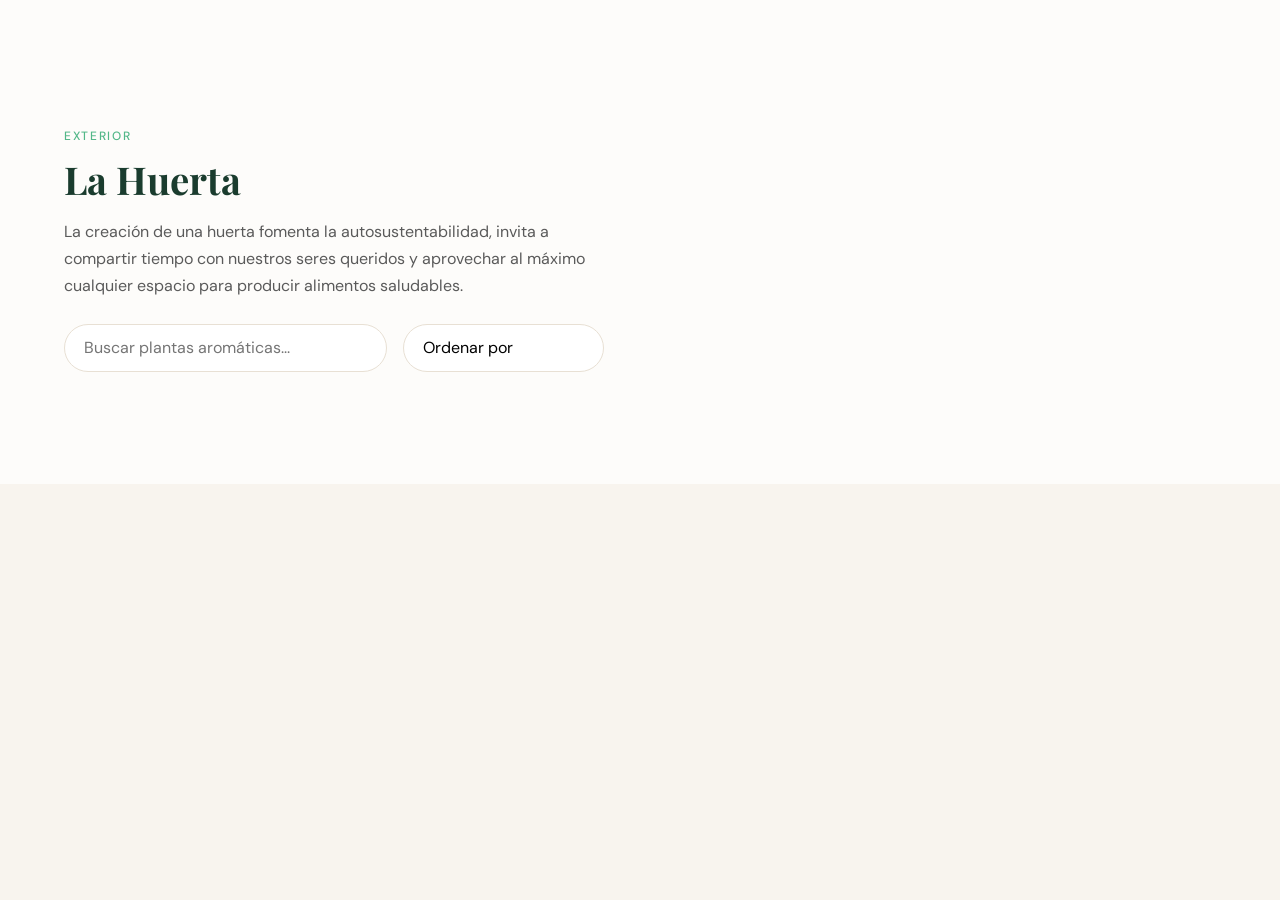
<file: huerta.html>
<!DOCTYPE html>
<html lang="es">
<head>
<meta charset="UTF-8">
<meta name="viewport" content="width=device-width, initial-scale=1.0">
<title>Plantas Ornamentales — Oasis Vivero</title>
<link href="https://fonts.googleapis.com/css2?family=Playfair+Display:ital,wght@0,400;0,600;1,400&family=DM+Sans:wght@300;400;500&display=swap" rel="stylesheet">
<link rel="icon" type="image/png" href="logo.png">
<link rel="stylesheet" href="style.css">
</head>
<body data-category="huerta">

<div id="navbar-shared"></div>

<section class="catalogo" style="padding-top: 8rem;">
  <div class="catalogo-header">
    <div>
      <p class="section-tag">Exterior</p>
      <h2 class="section-title">La Huerta</h2>
      <p class="section-sub">La creación de una huerta fomenta la autosustentabilidad, invita a compartir tiempo con nuestros seres queridos y aprovechar al máximo cualquier espacio para producir alimentos saludables.</p>
      <div class="search-container">
        <div class="search-wrapper">
          <input type="text" id="plantSearch" class="search-input" placeholder="Buscar plantas aromáticas...">
          <button id="clearSearch" class="search-clear">✕</button>
        </div>
        <div class="controls-row">
          <select id="priceSort" class="sort-select">
            <option value="default">Ordenar por</option>
            <option value="low">Precio: Menor a Mayor</option>
            <option value="high">Precio: Mayor a Menor</option>
            <option value="az">Nombre: A a la Z</option>
            <option value="za">Nombre: Z a la A</option>
          </select>
        </div>
      </div>
    </div>
  </div>

  <div class="cards-grid" id="mainGrid">
    
    <!-- Las tarjetas de las plantas se cargarán aquí automáticamente desde script.js -->
  </div>

  <div id="noResults" style="display: none; text-align: center; padding: 4rem 2rem; color: var(--texto-suave);">
    <p style="font-size: 1.2rem; font-family: 'Playfair Display', serif;">No se encontraron plantas que coincidan 🌱</p>
  </div>
</section>
</file>
<file: style.css>
*, *::before, *::after { box-sizing: border-box; margin: 0; padding: 0; }

  :root {
    --verde-oscuro: #1a3c2e;
    --verde-medio: #2d6a4f;
    --verde-suave: #52b788;
    --crema: #f8f4ee;
    --crema-oscura: #e8e0d4;
    --tierra: #8b6f47;
    --blanco: #fdfcfa;
    --texto: #1a1a1a;
    --texto-suave: #5a5a5a;
  }

  html { scroll-behavior: smooth; }

  body {
    font-family: 'DM Sans', sans-serif;
    background: var(--crema);
    color: var(--texto);
    overflow-x: hidden;
  }

  /* NAV */
  nav {
    position: fixed;
    top: 0; left: 0; right: 0;
    z-index: 100;
    display: flex;
    justify-content: space-between;
    align-items: center;
    padding: 1.2rem 4rem;
    background: rgba(248, 244, 238, 0.9);
    backdrop-filter: blur(10px);
    border-bottom: 1px solid rgba(26, 60, 46, 0.12);
  }

  .nav-logo {
    font-family: 'Playfair Display', serif;
    font-size: 1.5rem;
    color: var(--verde-oscuro);
    letter-spacing: 0.05em;
  }

  .nav-logo span {
    color: var(--verde-suave);
  }

  .nav-links {
    display: flex;
    gap: 2.5rem;
    list-style: none;
  }

  .nav-links a {
    text-decoration: none;
    color: var(--texto-suave);
    font-size: 0.9rem;
    font-weight: 400;
    letter-spacing: 0.03em;
    transition: color 0.2s;
  }

  .nav-links a:hover { color: var(--verde-medio); }

  .nav-cta {
    background: var(--verde-oscuro);
    color: var(--crema) !important;
    padding: 0.6rem 1.4rem;
    border-radius: 2rem;
    font-weight: 500 !important;
    transition: background 0.2s !important;
  }

  .nav-cta:hover { background: var(--verde-medio) !important; color: white !important; }

  /* HERO */
  .hero {
    min-height: 100vh;
    display: grid;
    grid-template-columns: 1fr 1fr;
    align-items: center;
    padding: 7rem 4rem 4rem;
    gap: 4rem;
    position: relative;
    overflow: hidden;
  }

  .hero::before {
    content: '';
    position: absolute;
    top: -10%;
    right: -5%;
    width: 55%;
    height: 120%;
    background: radial-gradient(ellipse at center, #d4edda 0%, transparent 70%);
    opacity: 0.5;
    pointer-events: none;
  }

  .hero-text { position: relative; z-index: 1; }

  .hero-tag {
    display: inline-block;
    background: var(--verde-suave);
    color: white;
    font-size: 0.75rem;
    font-weight: 500;
    letter-spacing: 0.12em;
    text-transform: uppercase;
    padding: 0.35rem 1rem;
    border-radius: 2rem;
    margin-bottom: 1.5rem;
  }

  .hero h1 {
    font-family: 'Playfair Display', serif;
    font-size: clamp(3rem, 5vw, 4.5rem);
    line-height: 1.1;
    color: var(--verde-oscuro);
    margin-bottom: 1.5rem;
  }

  .hero h1 em {
    font-style: italic;
    color: var(--verde-suave);
  }

  .hero-desc {
    font-size: 1.05rem;
    color: var(--texto-suave);
    line-height: 1.75;
    max-width: 480px;
    margin-bottom: 2.5rem;
  }

  .hero-btns {
    display: flex;
    gap: 1rem;
    align-items: center;
    flex-wrap: wrap;
  }

  .btn-primary {
    background: var(--verde-oscuro);
    color: var(--crema);
    padding: 0.85rem 2rem;
    border-radius: 2rem;
    font-size: 0.95rem;
    font-weight: 500;
    text-decoration: none;
    transition: background 0.2s, transform 0.2s;
    display: inline-block;
  }

  .btn-primary:hover {
    background: var(--verde-medio);
    transform: translateY(-2px);
  }

  .btn-secondary {
    color: var(--verde-oscuro);
    font-size: 0.95rem;
    font-weight: 500;
    text-decoration: none;
    display: inline-flex;
    align-items: center;
    gap: 0.4rem;
    border-bottom: 1.5px solid var(--verde-suave);
    padding-bottom: 2px;
    transition: color 0.2s;
  }

  .btn-secondary:hover { color: var(--verde-suave); }

  /* HERO VISUAL */
  .hero-visual {
    position: relative;
    display: flex;
    justify-content: center;
    align-items: center;
    z-index: 1;
  }

  .hero-circle {
    width: 420px;
    height: 420px;
    border-radius: 50%;
    background: linear-gradient(135deg, #2d6a4f 0%, #52b788 60%, #95d5b2 100%);
    display: flex;
    align-items: center;
    justify-content: center;
    position: relative;
    overflow: hidden;
    box-shadow: 0 30px 80px rgba(26, 60, 46, 0.25);
  }

  .hero-plant-svg {
    width: 300px;
    height: 300px;
  }

  .float-card {
    position: absolute;
    background: white;
    border-radius: 1rem;
    padding: 0.85rem 1.1rem;
    box-shadow: 0 8px 30px rgba(0,0,0,0.1);
    font-size: 0.85rem;
    display: flex;
    align-items: center;
    gap: 0.5rem;
  }

  .float-card.left {
    left: -30px;
    bottom: 80px;
    flex-direction: column;
    align-items: flex-start;
  }

  .float-card.right {
    right: -20px;
    top: 80px;
  }

  .float-card .dot {
    width: 8px;
    height: 8px;
    border-radius: 50%;
    background: var(--verde-suave);
    flex-shrink: 0;
  }

  .float-card .num {
    font-family: 'Playfair Display', serif;
    font-size: 1.3rem;
    font-weight: 600;
    color: var(--verde-oscuro);
    display: block;
  }

  .float-card .lbl {
    color: var(--texto-suave);
    font-size: 0.78rem;
  }

  /* SECTION BASE */
  section { padding: 4rem 4rem; }

  .section-tag {
    font-size: 0.75rem;
    font-weight: 500;
    letter-spacing: 0.14em;
    text-transform: uppercase;
    color: var(--verde-suave);
    margin-bottom: 0.75rem;
  }

  .section-title {
    font-family: 'Playfair Display', serif;
    font-size: clamp(2rem, 3vw, 2.8rem);
    color: var(--verde-oscuro);
    line-height: 1.2;
    margin-bottom: 1rem;
  }

  .section-sub {
    color: var(--texto-suave);
    font-size: 1rem;
    line-height: 1.7;
    max-width: 540px;
  }

  #nosotros { padding: 2rem 4rem 5rem; }
  #contacto { padding: 2rem 4rem 6rem; }

  /* ABOUT */
  .about {
    gap: 5rem;
    align-items: center;
    background: var(--verde-oscuro);
    color: white;
    border-radius: 2rem;
    margin: 0 2rem;
    padding: 5rem;
  }

  .about .section-tag { color: var(--verde-suave); }
  .about .section-title { color: white; }
  .about .section-sub { color: rgba(255,255,255,0.75); max-width: 100%; }

  .about-values {
    display: grid;
    grid-template-columns: 1fr 1fr;
    gap: 1.5rem;
    margin-top: 2rem;
  }

  .value-item {
    background: rgba(255,255,255,0.07);
    border: 1px solid rgba(255,255,255,0.12);
    border-radius: 1rem;
    padding: 1.25rem;
  }

  .value-icon {
    font-size: 1.5rem;
    margin-bottom: 0.5rem;
    display: block;
  }

  .value-title {
    font-weight: 500;
    color: white;
    font-size: 0.95rem;
    margin-bottom: 0.25rem;
  }

  .value-desc {
    color: rgba(255,255,255,0.6);
    font-size: 0.82rem;
    line-height: 1.5;
  }

  .catalogo { background: var(--blanco); }

  .catalogo-header {
    display: flex;
    justify-content: space-between;
    align-items: flex-end;
    margin-bottom: 3rem;
  }

  .cards-grid {
    display: grid;
    grid-template-columns: repeat(3, 1fr);
    gap: 2rem;
  }

  .plant-card {
    background: var(--crema);
    border-radius: 1.5rem;
    overflow: hidden;
    transition: transform 0.3s, box-shadow 0.3s;
    border: 1px solid var(--crema-oscura);
  }

  .plant-card:hover {
    transform: translateY(-6px);
    box-shadow: 0 20px 50px rgba(26, 60, 46, 0.12);
  }

  .plant-img {
    height: 300px;
    display: flex;
    align-items: center;
    justify-content: center;
    font-size: 5rem;
    position: relative;
    text-decoration: none;
    color: inherit;
    background: #e8f5e9; /* Fondo único para todas las tarjetas */
  }

  .plant-img img {
    width: 100%;
    height: 100%;
    object-fit: cover;
    cursor: zoom-in;
    transition: opacity 0.2s ease-in-out;
  }

  .plant-badge {
    position: absolute;
    top: 1rem;
    right: 1rem;
    background: var(--verde-oscuro);
    color: white;
    font-size: 0.7rem;
    font-weight: 500;
    padding: 0.25rem 0.65rem;
    border-radius: 2rem;
    letter-spacing: 0.05em;
  }

  .plant-badge.low-stock {
    background: #e67e22;
  }

  .plant-info { padding: 1.25rem 1.5rem 1.5rem; }

  .plant-name {
    font-family: 'Playfair Display', serif;
    font-size: 1.15rem;
    color: var(--verde-oscuro);
    margin-bottom: 0.3rem;
  }

  .plant-name-container {
    display: flex;
    flex-direction: column;
    gap: 0.4rem;
    margin-bottom: 0.6rem;
  }

  .plant-badges {
    display: flex;
    gap: 0.4rem;
    flex-wrap: wrap;
  }

  .plant-inline-badge {
    background: #d4edda;
    color: var(--verde-oscuro);
    font-size: 0.75rem;
    font-weight: 600;
    padding: 0.2rem 0.5rem;
    border-radius: 0.4rem;
  }

  .plant-size-badge {
    position: absolute;
    top: 1rem;
    left: 1rem;
    background: #d4edda;
    color: var(--verde-oscuro);
    font-size: 0.7rem;
    font-weight: 600;
    padding: 0.25rem 0.65rem;
    border-radius: 2rem;
    letter-spacing: 0.05em;
    z-index: 2;
  }

  .color-selector {
    display: flex;
    gap: 0.5rem;
    margin-bottom: 0.8rem;
    align-items: center;
  }

  .color-swatch {
    cursor: pointer;
    display: inline-flex;
    position: relative;
  }

  .color-swatch input[type="radio"] {
    display: none; /* Oculta el círculo de selección por defecto */
  }

  .swatch-bg {
    width: 22px;
    height: 22px;
    border-radius: 50%;
    border: 1px solid rgba(0,0,0,0.15);
    transition: transform 0.2s, box-shadow 0.2s;
  }

  .color-swatch input[type="radio"]:checked + .swatch-bg {
    transform: scale(1.15);
    box-shadow: 0 0 0 2px var(--crema), 0 0 0 4px var(--verde-medio);
  }

  .color-swatch:hover .swatch-bg {
    transform: scale(1.1);
  }

  /* SELECTOR DE TAMAÑOS */
  .size-selector {
    display: flex;
    gap: 0.5rem;
    margin-bottom: 0.8rem;
    align-items: center;
    flex-wrap: wrap;
  }
  .size-option {
    cursor: pointer;
    display: inline-flex;
  }
  .size-option input[type="radio"] {
    display: none;
  }
  .size-bg {
    padding: 0.3rem 0.6rem;
    border-radius: 0.5rem;
    border: 1px solid var(--crema-oscura);
    background: white;
    color: var(--texto-suave);
    font-size: 0.8rem;
    font-weight: 600;
    transition: all 0.2s;
  }
  .size-option input[type="radio"]:checked + .size-bg {
    background: var(--verde-oscuro);
    color: white;
    border-color: var(--verde-oscuro);
  }

  .plant-footer {
    display: flex;
    justify-content: space-between;
    align-items: center;
  }

  .plant-price {
    font-family: 'Playfair Display', serif;
    font-size: 1.2rem;
    font-weight: 600;
    color: var(--verde-medio);
  }

  .btn-agregar {
    background: var(--verde-oscuro);
    color: white;
    border: none;
    padding: 0.5rem 1.1rem;
    border-radius: 2rem;
    font-size: 0.82rem;
    font-weight: 500;
    cursor: pointer;
    transition: background 0.2s;
    font-family: 'DM Sans', sans-serif;
    text-decoration: none;
    display: inline-block;
  }

  .btn-agregar:hover { 
    background: var(--verde-medio); 
    transform: scale(1.05);
  }
  
  .btn-agregar:active { transform: scale(0.95); }

  /* Estado cuando el producto ya está en el carrito */
  .btn-agregar.in-cart {
    background: var(--verde-suave);
    border: 1px solid var(--verde-suave);
  }

  .btn-agregar.disabled {
    background: #ccc;
    cursor: not-allowed;
    transform: none !important;
  }

  /* SERVICIOS */
  .servicios { background: var(--crema); }

  .servicios-grid {
    display: grid;
    grid-template-columns: repeat(3, 1fr);
    gap: 2rem;
    margin-top: 3rem;
  }

  .servicio-card {
    background: white;
    border-radius: 1.5rem;
    padding: 2rem;
    border: 1px solid var(--crema-oscura);
    transition: transform 0.2s;
  }

  .servicio-card:hover { transform: translateY(-4px); }

  .servicio-icon {
    width: 56px;
    height: 56px;
    background: var(--verde-oscuro);
    border-radius: 1rem;
    display: flex;
    align-items: center;
    justify-content: center;
    font-size: 1.5rem;
    margin-bottom: 1.25rem;
  }

  /* CONTACTO */
  .contacto {
    background: var(--verde-oscuro);
    color: white;
    text-align: center;
    border-radius: 2rem;
    margin: 0 2rem 4rem;
    padding: 5rem 4rem;
  }

  .contacto .section-title { color: white; }
  .contacto .section-sub { color: rgba(255,255,255,0.7); margin: 0 auto 2.5rem; }

  .contacto-btns {
    display: flex;
    gap: 1rem;
    justify-content: center;
    flex-wrap: wrap;
  }

  .btn-wp {
    background: #25D366;
    color: white;
    padding: 0.85rem 2rem;
    border-radius: 2rem;
    font-size: 0.95rem;
    font-weight: 500;
    text-decoration: none;
    display: inline-flex;
    align-items: center;
    gap: 0.5rem;
    transition: opacity 0.2s, transform 0.2s;
  }

  .btn-wp:hover { opacity: 0.9; transform: translateY(-2px); }

  .btn-ig {
    background: transparent;
    color: white;
    border: 1.5px solid rgba(255,255,255,0.4);
    padding: 0.85rem 2rem;
    border-radius: 2rem;
    font-size: 0.95rem;
    font-weight: 500;
    text-decoration: none;
    transition: border-color 0.2s, transform 0.2s;
    display: inline-flex;
    align-items: center;
    gap: 0.5rem;
  }

  .btn-ig:hover { border-color: white; transform: translateY(-2px); }

  .info-chips {
    display: flex;
    justify-content: center;
    gap: 1.5rem;
    margin-top: 2.5rem;
    flex-wrap: wrap;
  }

  .chip {
    background: rgba(255,255,255,0.1);
    border: 1px solid rgba(255,255,255,0.2);
    color: rgba(255,255,255,0.85);
    padding: 0.45rem 1.1rem;
    border-radius: 2rem;
    font-size: 0.82rem;
    display: flex;
    align-items: center;
    gap: 0.4rem;
  }

  /* FOOTER */
  footer {
    text-align: center;
    padding: 2rem;
    color: var(--texto-suave);
    font-size: 0.82rem;
    border-top: 1px solid var(--crema-oscura);
  }

  .footer-socials {
    display: flex;
    justify-content: center;
    gap: 1.25rem;
    margin-bottom: 1rem;
  }

  .footer-socials a {
    color: var(--verde-oscuro);
    transition: color 0.2s, transform 0.2s;
    display: inline-flex;
  }

  .footer-socials a:hover {
    color: var(--verde-suave);
    transform: translateY(-3px);
  }

  footer span { color: var(--verde-suave); }

  /* ANIMATIONS */
  @keyframes float {
    0%, 100% { transform: translateY(0); }
    50% { transform: translateY(-10px); }
  }

  .hero-circle { animation: float 6s ease-in-out infinite; }

  @keyframes leafSway {
    0%, 100% { transform: rotate(-3deg); }
    50% { transform: rotate(3deg); }
  }

  /* RESPONSIVE */
  @media (max-width: 900px) {
    nav { padding: 1rem 2rem; }
    .nav-links {
      display: none; 
      position: absolute; top: 100%; left: 0; right: 0; 
      flex-direction: column; background: var(--blanco); 
      padding: 2rem; gap: 1.5rem; text-align: center;
      box-shadow: 0 10px 20px rgba(0,0,0,0.05);
    }
    .nav-links.mobile-open { display: flex; }
    .nav-cart { width: max-content; margin: 0 auto; }
    .menu-btn { display: block !important; }
    .hero { grid-template-columns: 1fr; padding: 7rem 2rem 3rem; text-align: center; }
    .hero-desc { margin: 0 auto 2rem; }
    .hero-btns { justify-content: center; }
    .hero-visual { display: none; }
    .about { grid-template-columns: 1fr; margin: 0 1rem; padding: 3rem 2rem; }
    .cards-grid, .servicios-grid { grid-template-columns: repeat(2, 1fr); }
    section { padding: 4rem 2rem; }
    #nosotros { padding: 0.5rem; }
    #contacto { padding: 0.5rem; }
    .catalogo-header { flex-direction: column; align-items: flex-start; gap: 1rem; }
    .contacto { margin: 0 1rem 3rem; padding: 3rem 2rem; }
  }

  /* Clases para animación controlada */
  .reveal {
    opacity: 0;
    transform: translateY(20px);
    transition: opacity 0.6s ease-out, transform 0.6s ease-out;
  }
  .reveal.active {
    opacity: 1;
    transform: translateY(0);
  }

  /* Botón Volver Arriba */
  .back-to-top {
    position: fixed;
    bottom: 6.5rem;
    right: 2rem;
    background: var(--verde-oscuro);
    color: white;
    width: 45px;
    height: 45px;
    border-radius: 50%;
    display: flex;
    align-items: center;
    justify-content: center;
    text-decoration: none;
    z-index: 1000;
    opacity: 0;
    visibility: hidden;
    transition: all 0.3s ease;
    box-shadow: 0 4px 15px rgba(0,0,0,0.2);
  }

  .back-to-top.show {
    opacity: 1;
    visibility: visible;
  }

  .back-to-top:hover {
    background: var(--verde-medio);
    transform: translateY(-5px);
    color: white;
  }

  /* CARRITO DRAWER */
  .cart-overlay {
    position: fixed; top: 0; left: 0; right: 0; bottom: 0;
    background: rgba(0,0,0,0.5); z-index: 1100;
    display: none; backdrop-filter: blur(4px);
  }
  .cart-drawer {
    position: fixed; top: 0; right: -450px; bottom: 0;
    width: 100%; max-width: 400px;
    background: var(--blanco); z-index: 1200;
    transition: right 0.3s ease;
    display: flex; flex-direction: column; padding: 2rem;
    box-shadow: -10px 0 30px rgba(0,0,0,0.1);
  overflow-y: auto;
  -webkit-overflow-scrolling: touch;
  }
  .cart-drawer.open { right: 0; }
  .cart-header {
    display: flex; justify-content: space-between; align-items: center;
    margin-bottom: 2rem; padding-bottom: 1rem; border-bottom: 1px solid var(--crema-oscura);
  }
  .cart-close { background: none; border: none; font-size: 1.5rem; cursor: pointer; color: var(--texto-suave); }
.cart-items { flex: 1 0 auto; padding-right: 0.5rem; }
  .cart-item {
    display: flex; justify-content: space-between; align-items: center;
    margin-bottom: 1rem; padding: 1rem; background: var(--crema); border-radius: 1rem;
    border: 1px solid var(--crema-oscura);
  }
  
  .cart-item-img img {
    width: 100%;
    height: 100%;
    object-fit: cover;
  object-position: center !important;
    border-radius: inherit;
  }

  .qty-controls {
    display: flex;
    align-items: center;
    gap: 10px;
    margin-top: 5px;
  }
  .btn-qty {
    background: var(--verde-oscuro); color: white; border: none;
    width: 24px; height: 24px; border-radius: 50%; cursor: pointer;
    display: flex; align-items: center; justify-content: center; font-weight: bold;
  }

  .cart-item-img {
    width: 45px; height: 45px; background: white; border-radius: 0.8rem;
    display: flex; align-items: center; justify-content: center;
    font-size: 1.5rem; margin-right: 1rem; flex-shrink: 0;
    border: 1px solid var(--crema-oscura);
  }
  .cart-item-info h4 { font-family: 'Playfair Display', serif; font-size: 0.95rem; color: var(--verde-oscuro); }
  .cart-item-info p { font-size: 0.85rem; color: var(--verde-medio); font-weight: 600; }
  .btn-remove { background: none; border: none; color: #e63946; cursor: pointer; font-size: 0.8rem; }
  .cart-footer { margin-top: 2rem; padding-top: 1.5rem; border-top: 1px solid var(--crema-oscura); }
  .cart-total { display: flex; justify-content: space-between; font-size: 1.2rem; font-weight: 600; margin-bottom: 1.5rem; color: var(--verde-oscuro); }
  
  .nav-cart { position: relative; cursor: pointer; display: flex; align-items: center; }
  .cart-count {
    position: absolute; top: -10px; right: -12px;
    background: var(--verde-suave); color: white;
    font-size: 0.7rem; padding: 2px 6px; border-radius: 50%;
    font-weight: 600; border: 2px solid var(--blanco);
  }

  .cart-label {
    display: none;
    color: var(--texto-suave);
    font-size: 0.9rem;
    font-weight: 400;
    letter-spacing: 0.03em;
    transition: color 0.2s;
  }

  @media (max-width: 900px) {
    .nav-cart { gap: 0.5rem; }
    .cart-icon { display: none; }
    .cart-label { display: block; }
    .nav-cart:hover .cart-label { color: var(--verde-medio); }
    .cart-count { position: static; margin-bottom: 2px; }
  }

  @media (max-width: 450px) {
    .cart-drawer { max-width: 100%; }
  }

  .btn-clear {
    background: none;
    border: 1px solid #e63946;
    color: #e63946;
    padding: 0.6rem;
    border-radius: 2rem;
    font-size: 0.85rem;
    cursor: pointer;
    width: 100%;
    margin-top: 0.8rem;
    transition: all 0.2s;
    font-family: inherit;
  }
  .btn-clear:hover { background: #e63946; color: white; }

  /* BUSCADOR */
  .search-container {
    margin-top: 1.5rem;
    display: flex;
    align-items: center;
    gap: 1rem;
    flex-wrap: wrap;
    max-width: none;
  }
  .search-input {
    width: 100%;
    padding: 0.8rem 1.2rem;
    border-radius: 2rem;
    border: 1px solid var(--crema-oscura);
    font-family: inherit;
    outline: none;
    transition: border-color 0.2s;
  }
  .search-input:focus { border-color: var(--verde-suave); }
  
  /* FILTROS Y ORDENAMIENTO */
  .controls-row {
    display: flex;
    gap: 1rem;
    flex-wrap: wrap;
  flex-shrink: 0;
  }
  .sort-select {
    padding: 0.8rem 1.2rem;
    border-radius: 2rem;
    border: 1px solid var(--crema-oscura);
    background: white;
    cursor: pointer;
    font-family: inherit;
  }

.search-wrapper { 
  position: relative; 
  flex: 1; 
  min-width: 200px; 
  max-width: 400px; 
}
  .search-input { padding-right: 3rem; }
  .search-clear {
    position: absolute;
    right: 1rem;
    top: 50%;
    transform: translateY(-50%);
    background: none;
    border: none;
    font-size: 1.1rem;
    color: var(--texto-suave);
    cursor: pointer;
    display: none;
  }

  /* TOAST NOTIFICATION */
  .toast-container {
    position: fixed;
    bottom: 2rem;
    left: 50%;
    transform: translateX(-50%);
    z-index: 2000;
    display: flex;
    flex-direction: column;
    gap: 0.5rem;
    pointer-events: none;
    width: max-content;
    max-width: 90%;
  }
  .toast {
    background: var(--verde-oscuro);
    color: white;
    padding: 0.8rem 1.5rem;
    border-radius: 2rem;
    font-size: 0.9rem;
    box-shadow: 0 4px 15px rgba(0,0,0,0.2);
    animation: toastIn 0.3s ease-out, toastOut 0.3s ease-in 2.7s forwards;
    pointer-events: auto;
    text-align: center;
  }
  @keyframes toastIn {
    from { transform: translateY(100%); opacity: 0; }
    to { transform: translateY(0); opacity: 1; }
  }
  @keyframes toastOut {
    from { transform: translateY(0); opacity: 1; }
    to { transform: translateY(20px); opacity: 0; }
  }

  /* ADMIN STYLES */
  .admin-body { 
    background: white; 
    padding: 2rem; 
    max-width: 800px; 
    margin: 5rem auto; 
    border-radius: 1rem; 
    box-shadow: 0 10px 30px rgba(0,0,0,0.1);
  }
  
  .admin-header { 
    border-bottom: 2px solid var(--verde-suave); 
    margin-bottom: 2rem; 
    padding-bottom: 1rem; 
    display: flex; 
    justify-content: space-between; 
    align-items: center;
  }
  
  .admin-header h1 {
    font-size: 1.8rem;
    margin: 0;
  }

  .admin-table { 
    width: 100%; 
    border-collapse: collapse; 
    margin-top: 1rem;
  }
  
  .admin-table th, .admin-table td { 
    padding: 1rem; 
    text-align: left; 
    border-bottom: 1px solid var(--crema-oscura);
  }
  
  .admin-table th { 
    color: var(--verde-oscuro); 
    font-weight: 600;
    background-color: rgba(26, 60, 46, 0.02);
  }

  .input-stock { 
    padding: 0.6rem; 
    border-radius: 0.5rem; 
    border: 1px solid var(--crema-oscura); 
    text-align: center;
    font-size: 0.95rem;
  }
  
  .login-overlay {
    position: fixed; top: 0; left: 0; width: 100%; height: 100%;
    background: var(--verde-oscuro); display: flex; align-items: center;
    justify-content: center; z-index: 3000;
  }
  .login-card {
    background: white; padding: 3rem; border-radius: 2rem; text-align: center;
    width: 90%; max-width: 400px;
  }
  .login-card input {
    width: 100%; padding: 1rem; margin: 1rem 0; border-radius: 1rem;
    border: 1px solid var(--crema-oscura); outline: none;
    font-size: 1rem;
    font-family: inherit;
  }

  .login-card input:focus {
    border-color: var(--verde-suave);
    box-shadow: 0 0 0 3px rgba(82, 183, 136, 0.1);
  }

  /* Optimize for mobile touch */
  input, select, textarea, button {
    -webkit-appearance: none;
    appearance: none;
  }

  input[type="text"],
  input[type="number"],
  input[type="password"],
  select,
  textarea {
    font-size: 1rem;
  }

  .low-stock-alert {
    color: #e67e22;
    font-weight: bold;
    font-size: 0.8rem;
  }

  .out-of-stock {
    color: #d32f2f;
    font-weight: bold;
    font-size: 0.8rem;
  }

  .input-emoji, .input-stock {
    font-size: 0.9rem;
  }

  .input-emoji:focus, .input-stock:focus {
    outline: none;
    border-color: var(--verde-suave);
    box-shadow: 0 0 0 3px rgba(82, 183, 136, 0.1);
  }

  /* ADMIN RESPONSIVE - MOBILE FIRST */
  
  /* TABLET (768px - 1200px) */
  @media (max-width: 1200px) {
    .admin-body {
      padding: 1.5rem;
      margin: 4rem 1rem;
      max-width: 100%;
    }

    .admin-table {
      font-size: 0.85rem;
    }

    .admin-table th, .admin-table td {
      padding: 0.6rem;
    }

    .admin-header {
      flex-direction: column;
      gap: 1rem;
    }

    .admin-header button {
      width: 100%;
    }

    #addPlantForm {
      grid-template-columns: 1fr !important;
    }

    .input-stock {
      width: 70px !important;
    }

    .input-emoji {
      width: 45px !important;
    }
  }

  /* MÓVIL GRANDE (600px - 768px) */
  @media (max-width: 768px) {
    .admin-body {
      padding: 1rem;
      margin: 3.5rem 0.75rem;
      max-width: 100%;
      border-radius: 0.75rem;
    }

    .admin-header {
      flex-direction: column;
      align-items: stretch;
      gap: 1rem;
      margin-bottom: 1.5rem;
    }

    .admin-header h1 {
      font-size: 1.5rem;
      margin: 0;
    }

    .admin-header button {
      width: 100%;
      padding: 0.75rem;
      font-size: 0.95rem;
    }

    /* Formulario de añadir plantas */
    #addPlantForm {
      grid-template-columns: 1fr !important;
      gap: 0.75rem;
    }

    #addPlantForm input,
    #addPlantForm select,
    #addPlantForm textarea {
      padding: 0.85rem !important;
      font-size: 1rem !important;
      border-radius: 0.6rem !important;
      min-height: 44px;
    }

    #addPlantForm button {
      padding: 1rem !important;
      font-size: 1rem !important;
      min-height: 48px;
      margin-top: 0.5rem;
    }

    #addPlantForm textarea {
      min-height: 80px !important;
    }

    /* Búsqueda */
    #adminSearch {
      padding: 0.85rem !important;
      font-size: 1rem !important;
      min-height: 44px;
      margin-bottom: 1rem;
    }

    /* Filtros */
    .admin-body > div:nth-child(3) {
      margin-bottom: 1.5rem;
    }

    .admin-body > div:nth-child(3) > div {
      grid-template-columns: 1fr !important;
      gap: 0.75rem !important;
    }

    .admin-body > div:nth-child(3) select,
    .admin-body > div:nth-child(3) button {
      padding: 0.85rem !important;
      font-size: 0.95rem !important;
      min-height: 44px;
    }

    .admin-body > div:nth-child(3) > div > div:last-child {
      display: flex;
      flex-direction: column;
    }

    .admin-body > div:nth-child(3) > div > div:last-child button {
      width: 100%;
    }

    /* Tabla */
    .admin-table {
      font-size: 0.8rem;
      width: 100%;
      display: block;
      overflow-x: auto;
      -webkit-overflow-scrolling: touch;
      border: 1px solid var(--crema-oscura);
      border-radius: 0.5rem;
    }

    .admin-table thead {
      display: block;
      background: var(--verde-oscuro);
      color: white;
    }

    .admin-table th {
      padding: 0.6rem 0.4rem !important;
      text-align: left;
      font-size: 0.75rem;
      font-weight: 600;
      border: none;
    }

    .admin-table tbody {
      display: block;
    }

    .admin-table tr {
      display: block;
      border-bottom: 2px solid var(--crema-oscura);
      padding: 0.75rem 0;
      margin-bottom: 0.75rem;
    }

    .admin-table td {
      display: inline-block;
      padding: 0.5rem 0.4rem !important;
      width: auto;
      border: none;
      word-break: break-word;
      min-height: 32px;
      display: flex;
      align-items: center;
    }

    .admin-table td:first-child {
      width: 100%;
      display: flex;
      gap: 0.5rem;
      margin-bottom: 0.5rem;
      flex-wrap: wrap;
    }

    .admin-table td:first-child span {
      font-size: 1.2rem;
    }

    .admin-table input[type=\"text\"],
    .admin-table input[type=\"number\"],
    .admin-table input[type=\"file\"] {
      padding: 0.6rem !important;
      font-size: 0.9rem !important;
      min-height: 40px;
      border-radius: 0.4rem !important;
    }

    .admin-table input[type=\"checkbox\"] {
      width: 18px !important;
      height: 18px !important;
      cursor: pointer;
    }

    .input-emoji {
      width: 45px !important;
      min-height: 40px;
    }

    .input-stock {
      width: 65px !important;
      min-height: 40px;
    }

    .input-image-file {
      width: 100px !important;
      font-size: 0.75rem !important;
      min-height: 40px;
    }

    /* Botones de acción */
    .admin-table button {
      padding: 0.6rem 0.8rem !important;
      font-size: 0.75rem !important;
      min-height: 40px;
      white-space: nowrap;
      margin: 0.25rem 0;
    }

    /* Botones inferiores */
    .admin-body > div:last-child {
      display: flex !important;
      flex-direction: column !important;
      gap: 0.75rem !important;
      justify-content: stretch !important;
      margin-top: 1.5rem;
    }

    .admin-body > div:last-child button {
      width: 100% !important;
      padding: 0.85rem !important;
      font-size: 1rem !important;
      min-height: 48px;
    }

    /* Modal */
    #importModal > div {
      width: 95% !important;
      max-width: 100% !important;
      padding: 1.5rem !important;
    }

    #importModal > div button {
      padding: 0.75rem !important;
      font-size: 0.95rem !important;
      min-height: 44px;
    }

    /* Toast */
    #toastAdmin {
      bottom: 1rem !important;
      right: 0.5rem !important;
      left: 0.5rem !important;
      max-width: none !important;
      width: calc(100% - 1rem) !important;
      padding: 0.85rem 1rem !important;
      font-size: 0.9rem !important;
    }

    /* Historial */
    #historySection {
      margin-bottom: 1.5rem;
      padding: 1rem;
    }

    #historyList {
      max-height: 150px;
      font-size: 0.8rem;
    }

    #historyList > div {
      padding: 0.4rem 0.3rem;
    }
  }

  /* MÓVIL PEQUEÑO (< 600px) */
  @media (max-width: 600px) {
    body {
      font-size: 14px;
    }

    .about-values {
      grid-template-columns: 1fr;
      gap: 1rem;
    }

    .cards-grid, .servicios-grid { grid-template-columns: 1fr; }

    .hero-btns { flex-direction: column; width: 100%; gap: 1.25rem; }
    .hero-btns .btn-primary { width: 100%; text-align: center; }
    .hero-btns .btn-secondary { width: 100%; justify-content: center; }

    .contacto-btns { flex-direction: column; }
    .btn-wp, .btn-ig { width: 100%; justify-content: center; }

    .toast-container {
      width: 90%;
      bottom: 1.5rem;
    }
    .toast { width: 100%; font-size: 0.85rem; padding: 0.75rem 1rem; }

    .cart-overlay {
      background: rgba(0, 0, 0, 0.75);
      backdrop-filter: blur(6px);
    }
  }

  /* BOTÓN FLOTANTE DEL CARRITO */
  .floating-cart-btn {
    position: fixed;
    bottom: 2rem;
    right: 2rem;
    background: var(--verde-oscuro);
    color: white;
    width: 60px;
    height: 60px;
    border-radius: 50%;
    display: flex;
    align-items: center;
    justify-content: center;
    font-size: 1.8rem;
    box-shadow: 0 4px 15px rgba(0,0,0,0.2);
    cursor: pointer;
    z-index: 1000;
    transition: transform 0.3s cubic-bezier(0.175, 0.885, 0.32, 1.275), background 0.3s, opacity 0.3s, visibility 0.3s;
    border: none;
    opacity: 0;
    visibility: hidden;
    transform: scale(0.5);
  }
  .floating-cart-btn.visible {
    opacity: 1;
    visibility: visible;
    transform: scale(1);
  }
  .floating-cart-btn:hover {
    background: var(--verde-medio);
    transform: scale(1.1);
  }
  .floating-cart-btn .floating-cart-count {
    position: absolute;
    top: -5px;
    right: -5px;
    background: #e63946;
    color: white;
    font-size: 0.8rem;
    font-weight: bold;
    width: 24px;
    height: 24px;
    border-radius: 50%;
    display: flex;
    align-items: center;
    justify-content: center;
    border: 2px solid var(--crema);
  }

  /* POP-UP DE IMÁGENES (MODAL) */
  .image-modal {
    position: fixed;
    top: 0; left: 0; right: 0; bottom: 0;
    background: rgba(0, 0, 0, 0.85);
    z-index: 4000;
    display: flex;
    align-items: center;
    justify-content: center;
    opacity: 0;
    visibility: hidden;
    transition: opacity 0.3s ease, visibility 0.3s ease;
    backdrop-filter: blur(5px);
  }
  .image-modal.open {
    opacity: 1;
    visibility: visible;
  }
  .image-modal img {
    max-width: 90%;
    max-height: 90vh;
    width: 90%;
    max-width: 500px;
    aspect-ratio: 2 / 4;
    object-fit: cover;
    border-radius: 1rem;
    box-shadow: 0 10px 30px rgba(0,0,0,0.5);
    transform: scale(0.9);
    transition: transform 0.3s ease;
  }
  .image-modal.open img {
    transform: scale(1);
  }
  .image-modal-close {
    position: absolute;
    top: 20px;
    right: 30px;
    background: none;
    border: none;
    color: white;
    font-size: 2.5rem;
    cursor: pointer;
    z-index: 10;
    text-shadow: 0 2px 10px rgba(0,0,0,0.5);
    transition: color 0.2s;
  }
  .image-modal-close:hover {
    color: var(--verde-suave);
  }
</file>
